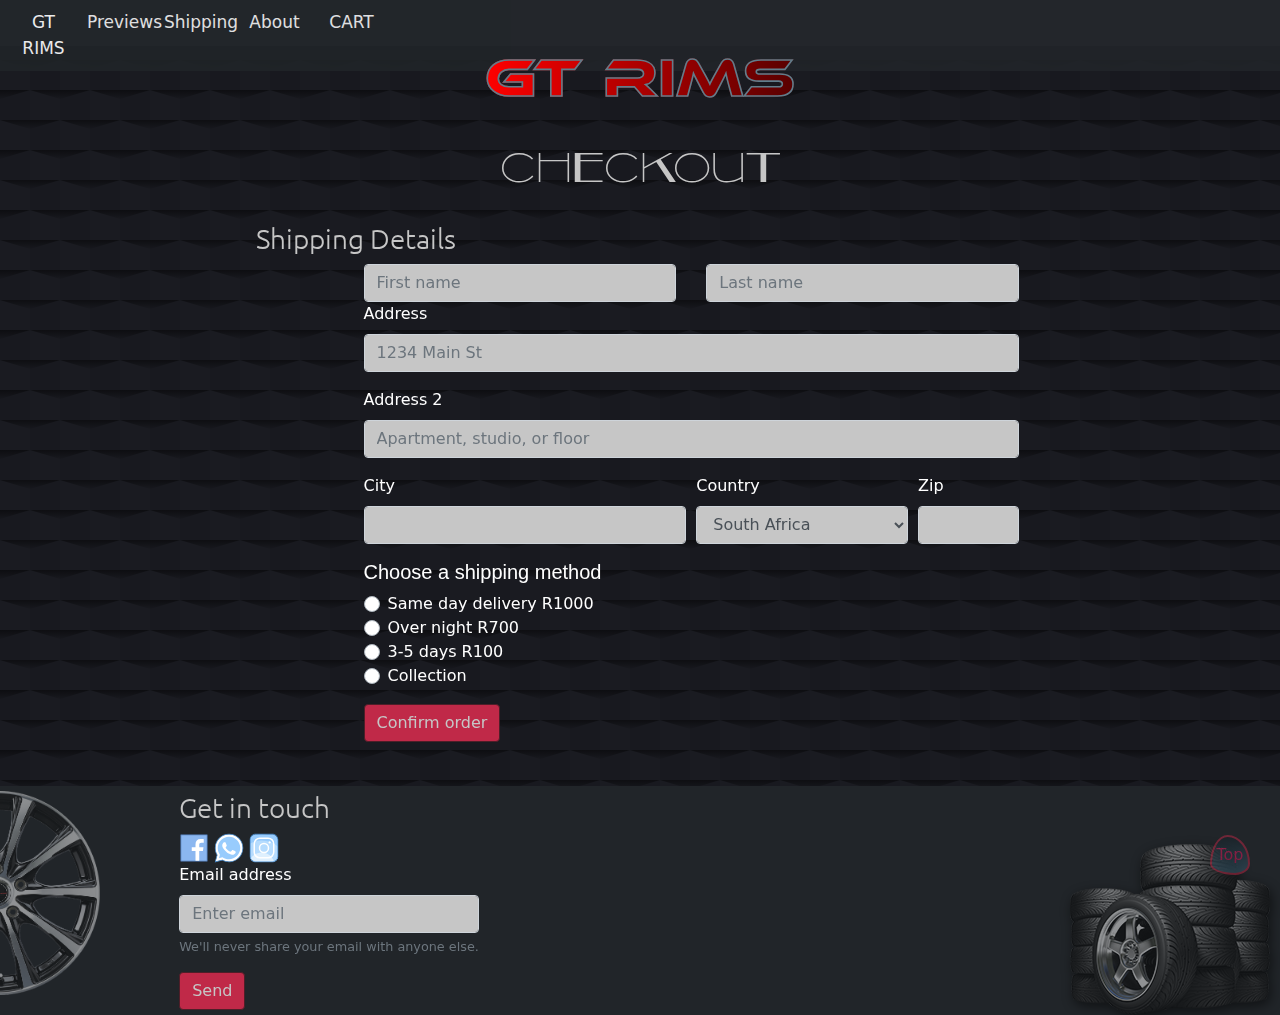
<file: pages/checkout_page/index.html>
<!DOCTYPE html>
<html lang="en">

<head>
   <meta charset="UTF-8">
   <!-- Bootstrap CDN -->
   <link rel="stylesheet" href="https://cdn.jsdelivr.net/npm/bootstrap@4.6.1/dist/css/bootstrap.min.css">
   <script src="https://cdn.jsdelivr.net/npm/jquery@3.6.0/dist/jquery.slim.min.js"></script>
   <script src="https://cdn.jsdelivr.net/npm/popper.js@1.16.1/dist/umd/popper.min.js"></script>
   <script src="https://cdn.jsdelivr.net/npm/bootstrap@4.6.1/dist/js/bootstrap.bundle.min.js"></script>

   <!-- css -->

   <link href="../../allpages.css" rel="stylesheet" type="text/css">
   <link href="./style.css" rel="stylesheet" type="text/css">


   <meta http-equiv="X-UA-Compatible" content="IE=edge">
   <script src="https://cdnjs.cloudflare.com/ajax/libs/jquery/3.3.1/jquery.min.js"></script>
   <meta name="viewport" content="width=device-width, initial-scale=1.0">
   <link href="https://maxcdn.bootstrapcdn.com/font-awesome/4.2.0/css/font-awesome.min.css" rel="stylesheet"
      media="all">
   <link rel="icon" type="image/x-icon" href="../../img/title.png">
   <title>GT RIMS</title>
</head>


<body>
   <div class="background-style">
   </div>
   <!-- Items Container -->
   <div class="main-container" id="enter-site">

      <!-- navigation -->
      <nav class="navbar navbar-expand-lg navbar-dark bg-dark">
         <div class="container-fluid">
            <a class="navbar-brand" href="#enter-site">

            </a>

            <div class="container">
               <div class="topnav">
                  <a href="../catalogue/catalogue.html">GT RIMS</a>
                  <a href="../previews/prev.html">Previews</a>
                  <a href="../shipping/shipping.html">Shipping</a>
                  <a href="../about/about.html">About</a>
                  <a href="../cart_page/index.html">CART</a>
               </div>
            </div>

         </div>

      </nav>
      <!-- Main header & Store Name -->

      <h1 class="main-heading "><a class="headingLink" href="../catalogue/catalogue.html">GT RIMS</a></h1>
      <br>
      <h1 style="text-align: center;">Checkout</h1>
      <br>
      <!-- Main items container / Table -->
      <section class="checkoutPage">

         <h3>Shipping Details</h3>

         <!-- Shipping details form -->
         <form class="sheckoutForm" onsubmit="checkShipping()">
            <div class="row">
               <div class="col">
                  <input type="text" class="form-control" placeholder="First name" required>
               </div>
               <div class="col">
                  <input type="text" class="form-control" placeholder="Last name" required>
               </div>
            </div>
            <div class="form-group">
               <label for="inputAddress">Address</label>
               <input type="text" class="form-control" id="inputAddress" placeholder="1234 Main St" required>
            </div>
            <div class="form-group">
               <label for="inputAddress2">Address 2</label>
               <input type="text" class="form-control" id="inputAddress2" placeholder="Apartment, studio, or floor">
            </div>
            <div class="form-row">
               <div class="form-group col-md-6">
                  <label for="inputCity">City</label>
                  <input type="text" class="form-control" id="inputCity" required>
               </div>
               <div class="form-group col-md-4">
                  <label for="inputState">Country</label>
                  <select id="inputState" class="form-control">
                     <option selected>South Africa</option>

                  </select>
               </div>
               <div class="form-group col-md-2">
                  <label for="inputZip">Zip</label>
                  <input type="text" class="form-control" id="inputZip" required>
               </div>
            </div>
            <div class="total"></div>
            <div class="form-group">
               <h5>Choose a shipping method</h5>
               <div class="custom-control custom-radio">
                  <input type="radio" id="customRadio1" name="customRadio" value="1000"
                     class="custom-control-input R1000">
                  <label class="custom-control-label" for="customRadio1">Same day delivery R1000</label>
               </div>
               <div class="custom-control custom-radio">
                  <input type="radio" id="customRadio2" name="customRadio" value="700"
                     class="custom-control-input R700">
                  <label class="custom-control-label" for="customRadio2">Over night R700</label>
               </div>
               <div class="custom-control custom-radio">
                  <input type="radio" id="customRadio3" name="customRadio" value="100"
                     class="custom-control-input R100">
                  <label class="custom-control-label" for="customRadio3">3-5 days R100</label>
               </div>
               <div class="custom-control custom-radio">
                  <input type="radio" id="customRadio4" name="customRadio" value="0" class="custom-control-input R0"
                     required>
                  <label class="custom-control-label" for="customRadio4">Collection</label>
               </div>
            </div>
            <button type="submit" class="btn btn-primary">Confirm order</button>
         </form>
      </section>
      <br>
   </div>

   <!-- Back to top button -->
   <a href="#" class="back-to-top">Top</a>



   <!-- footer & Email -->
   <footer>
      <form>
         <div class="footer-rim-container">
            <img class="footer-rim" src="../../img/lokism.png" alt="rims">
         </div>
         <h3>Get in touch</h3>
         <a href="#"><img class="social-icon" src="../../img/fb.svg" alt="fb" style="width: 30px;"></a>
         <a href="#"><img class="social-icon" src="../../img/whatsapp.svg" alt="whatsapp" style="width: 30px;"></a>
         <a href="#"> <img class="social-icon" src="../../img/instagram.svg" alt="instagram" style="width: 30px;"></a>
         <div class="form-group">
            <label for="exampleInputEmail1">Email address</label>
            <input type="email" class="form-control" id="exampleInputEmail1" aria-describedby="emailHelp"
               placeholder="Enter email" required>
            <small id="emailHelp" class="form-text text-muted">We'll never share your email with anyone else.</small>
         </div>

         <a href="mailto:email@gtrims.com" class="btn btn-primary">Send</a>

      </form>
      <img class="footer-image" src="../../img/foot.png" alt="tires">
   </footer>
   <script src="./index.js"></script>
</body>

</html>
</file>
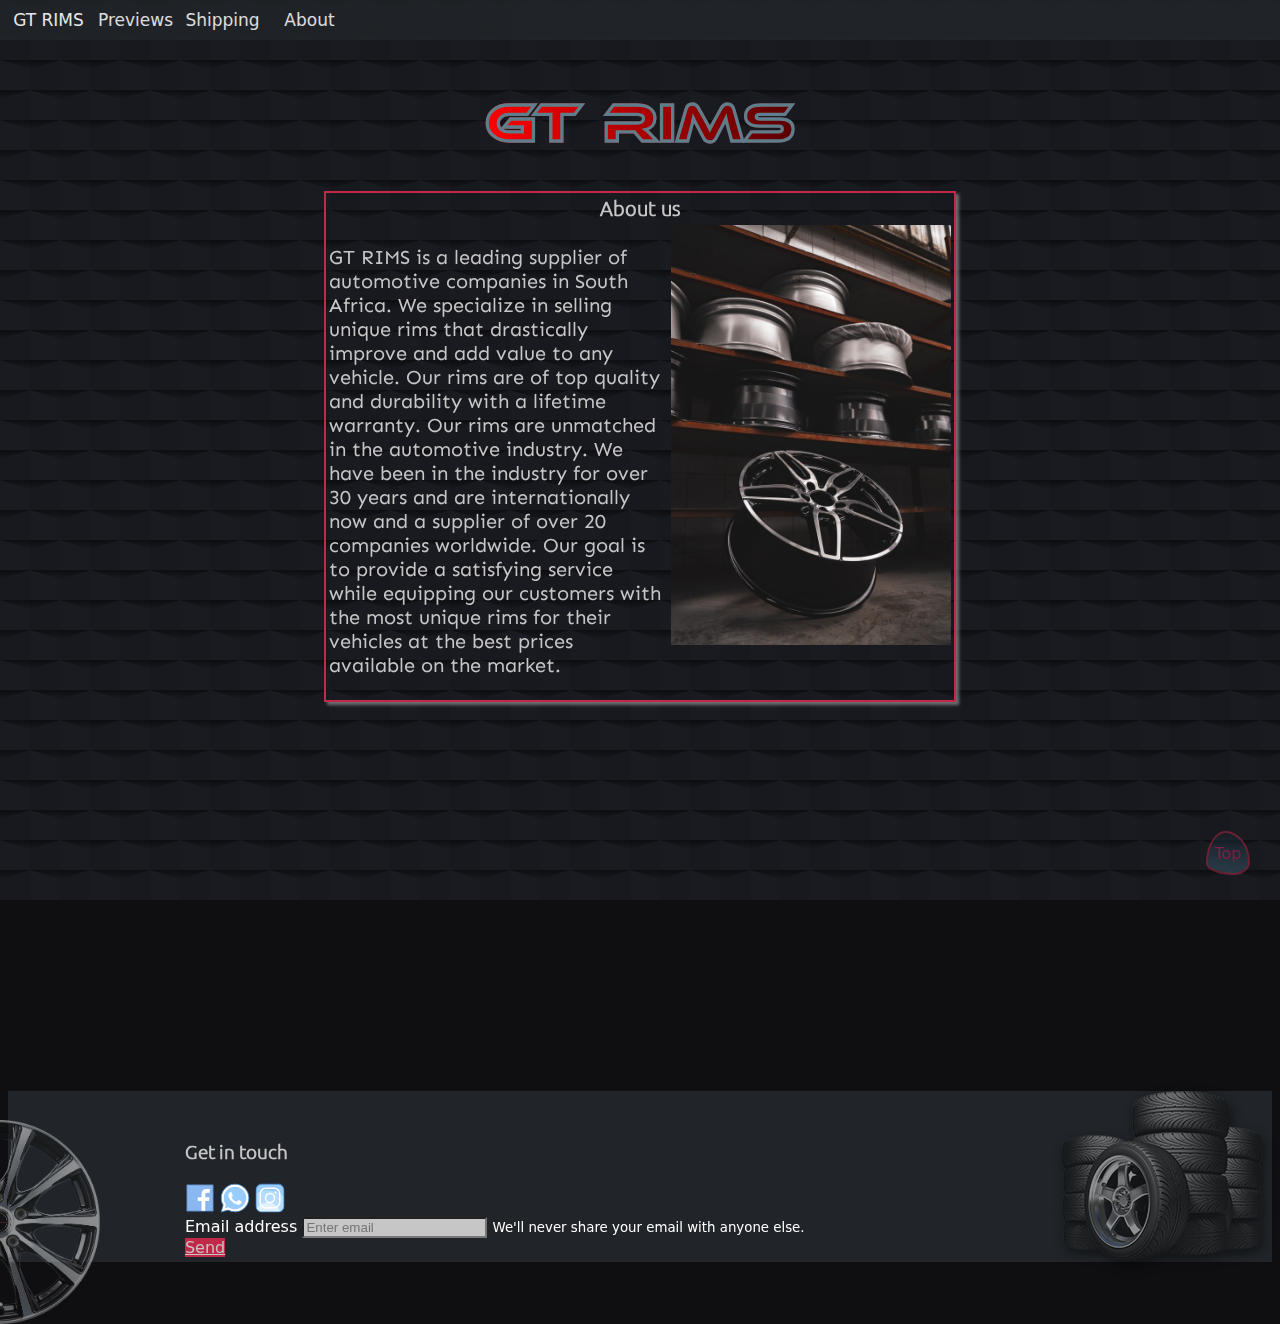
<file: pages/about/about.html>
<!DOCTYPE html>
<html lang="en">

<head>
   <meta charset="UTF-8">
   <!-- Bootstrap CDN -->
   <link href="https://cdn.jsdelivr.net/npm/bootstrap@5.1.3/dist/css/bootstrap.min.css" rel="stylesheet"
      integrity="sha384-1BmE4kWBq78iYhFldvKuhfTAU6auU8tT94WrHftjDbrCEXSU1oBoqyl2QvZ6jIW3" crossorigin="anonymous">

   <!-- css -->

   <link href="../../allpages.css" rel="stylesheet" type="text/css">
   <link href="../pageStyles.css" rel="stylesheet" type="text/css">
   <link href="./styles.css" rel="stylesheet" type="text/css">


   <meta http-equiv="X-UA-Compatible" content="IE=edge">
   <script src="https://cdnjs.cloudflare.com/ajax/libs/jquery/3.3.1/jquery.min.js"></script>
   <meta name="viewport" content="width=device-width, initial-scale=1.0">
   <link href="https://maxcdn.bootstrapcdn.com/font-awesome/4.2.0/css/font-awesome.min.css" rel="stylesheet"
      media="all">
      <link rel="icon" type="image/x-icon" href="../../img/title.png">
   <title>GT RIMS</title>
</head>


<body>
   <div class="background-style">
   </div>
   <!-- Items Container -->
   <div class="main-container" id="enter-site">

      <!-- navigation -->
      <nav class="navbar navbar-expand-lg navbar-dark bg-dark">
         <div class="container-fluid">
            <a class="navbar-brand" href="#enter-site">

            </a>

            <div class="container">
               <div class="topnav">
                  <a href="../catalogue/catalogue.html">GT RIMS</a>
                  <a href="../previews/prev.html">Previews</a>
                  <a href="../shipping/shipping.html">Shipping</a>
                  <a href="../about/about.html">About</a>
               </div>
            </div>

         </div>
      </nav>
      <!-- Main header & Store Name -->
      
         <h1 class="main-heading "><a  class="headingLink" href="../catalogue/catalogue.html">GT RIMS</a></h1>

      <!-- Main items container / Table -->
      <div class="preview-section table-responsive">

         <!-- Photo by <a href="https://unsplash.com/@alanw?utm_source=unsplash&utm_medium=referral&utm_content=creditCopyText">Alan W</a> on <a href="https://unsplash.com/s/photos/dhl?utm_source=unsplash&utm_medium=referral&utm_content=creditCopyText">Unsplash</a> -->
  
         
        <table class="table table-dark aboutTable table-bordered">
           <tr>
              <th>About us</th>
           </tr>
           <tr>
              <td>
               <!-- Photo by <a href="https://unsplash.com/@gearfilms?utm_source=unsplash&utm_medium=referral&utm_content=creditCopyText">José Pinto</a> on <a href="https://unsplash.com/?utm_source=unsplash&utm_medium=referral&utm_content=creditCopyText">Unsplash</a> -->
  
               <img class="van-image img-thumbnail" src="../../img/jose-pinto-yeMpSqF8Z-8-unsplash.jpg" alt="shipping van">
               <p>GT RIMS is a leading supplier of automotive companies in South Africa. We specialize in selling unique rims that drastically improve and add value to any vehicle. Our rims are of top quality and durability with a lifetime warranty. Our rims are unmatched in the automotive industry. We have been in the industry for over 30 years and are internationally now and a supplier of over 20 companies worldwide. Our goal is to provide a satisfying service while equipping our customers with the most unique rims for their vehicles at the best prices available on the market.</p>
              </td>
           </tr>
     
        </table>

      </div>
   </div>

   <!-- Back to top button -->
   <a href="#" class="back-to-top">Top</a>



         <!-- footer -->
   <footer>
      <form>
         <div class="footer-rim-container">
            <img class="footer-rim" src="../../img/lokism.png" alt="rims">
         </div>
         <h3>Get in touch</h3>
         <a href="#"><img class="social-icon" src="../../img/fb.svg" alt="fb" style="width: 30px;"></a>
         <a href="#"><img class="social-icon" src="../../img/whatsapp.svg" alt="whatsapp" style="width: 30px;"></a>
         <a href="#"> <img class="social-icon" src="../../img/instagram.svg" alt="instagram" style="width: 30px;"></a>
         <div class="form-group">
            <label for="exampleInputEmail1">Email address</label>
            <input type="email" class="form-control" id="exampleInputEmail1" aria-describedby="emailHelp"
               placeholder="Enter email" requireds> 
            <small id="emailHelp" class="form-text text-muted">We'll never share your email with anyone else.</small>
         </div>

         <a href="mailto:email@gtrims.com" class="btn btn-primary">Send</a>

      </form>
      <img class="footer-image" src="../../img/foot.png" alt="tires">
   </footer>
</body>

</html>
</file>
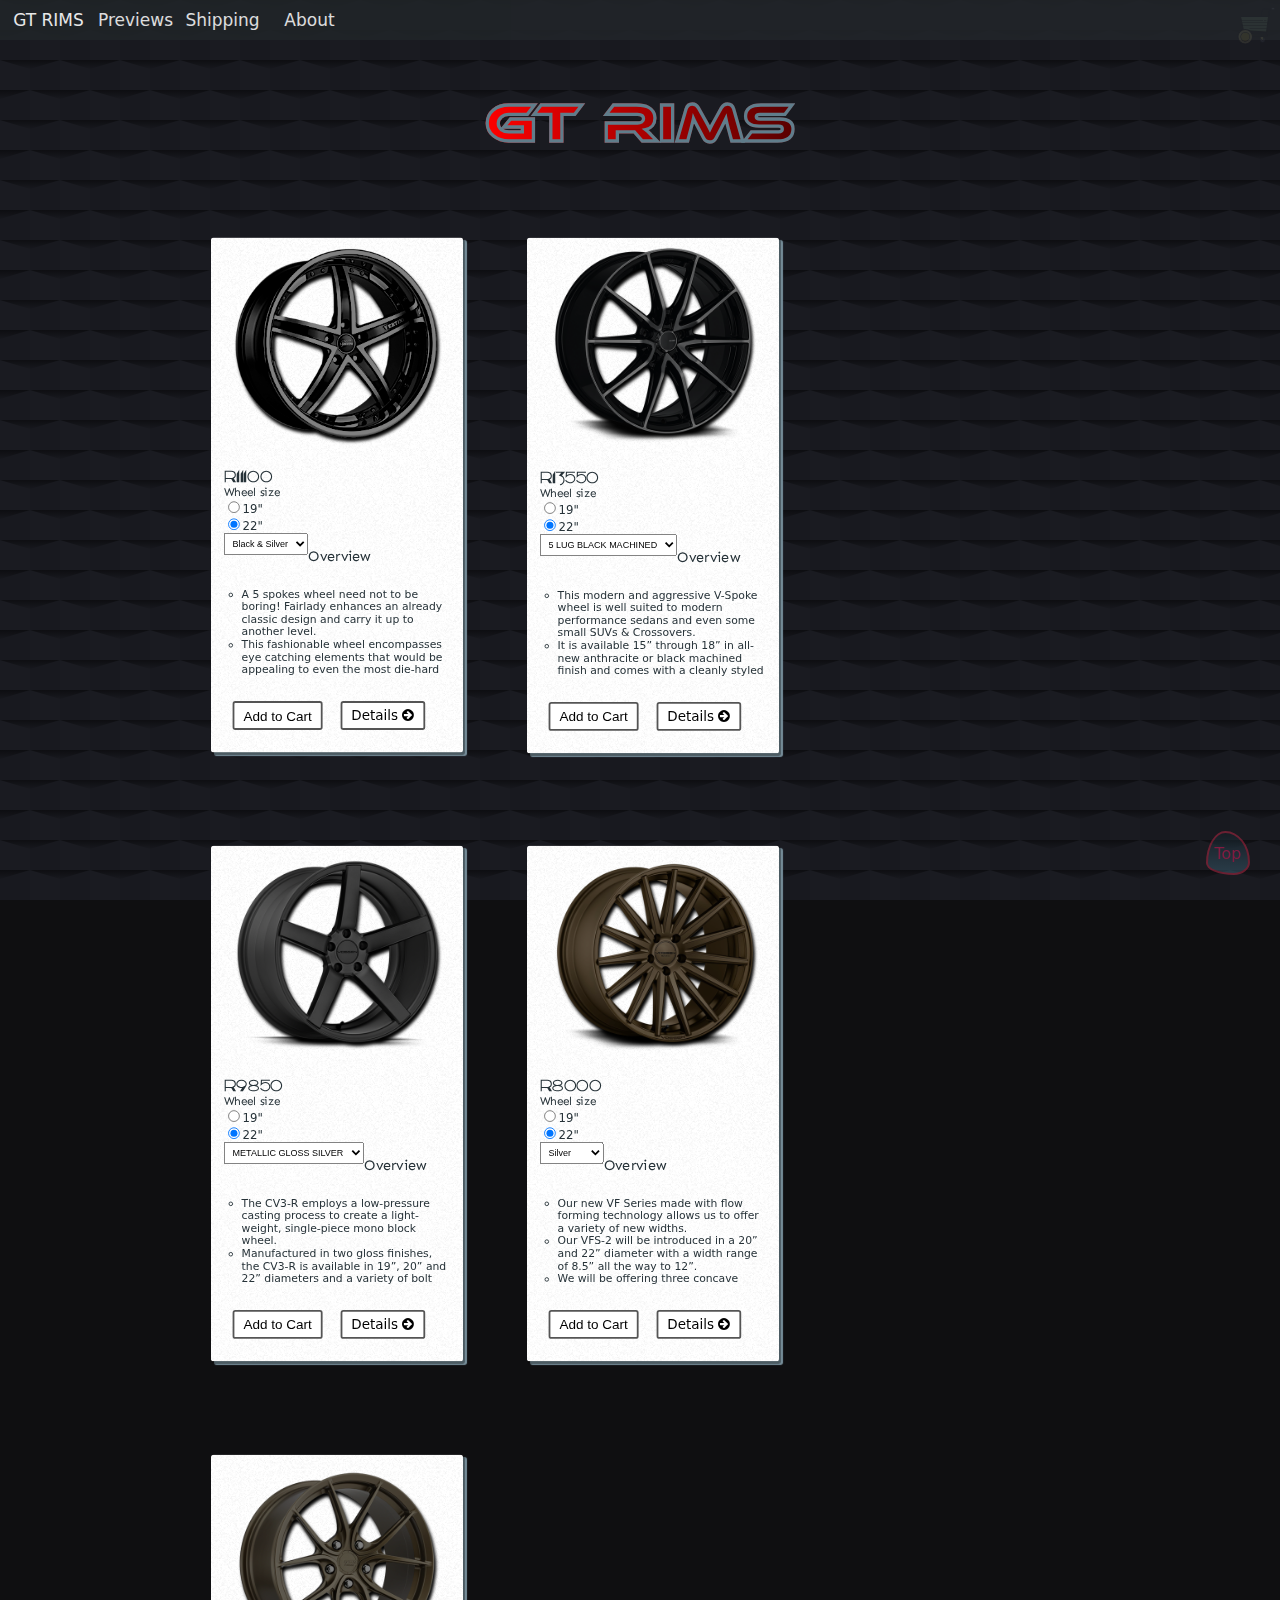
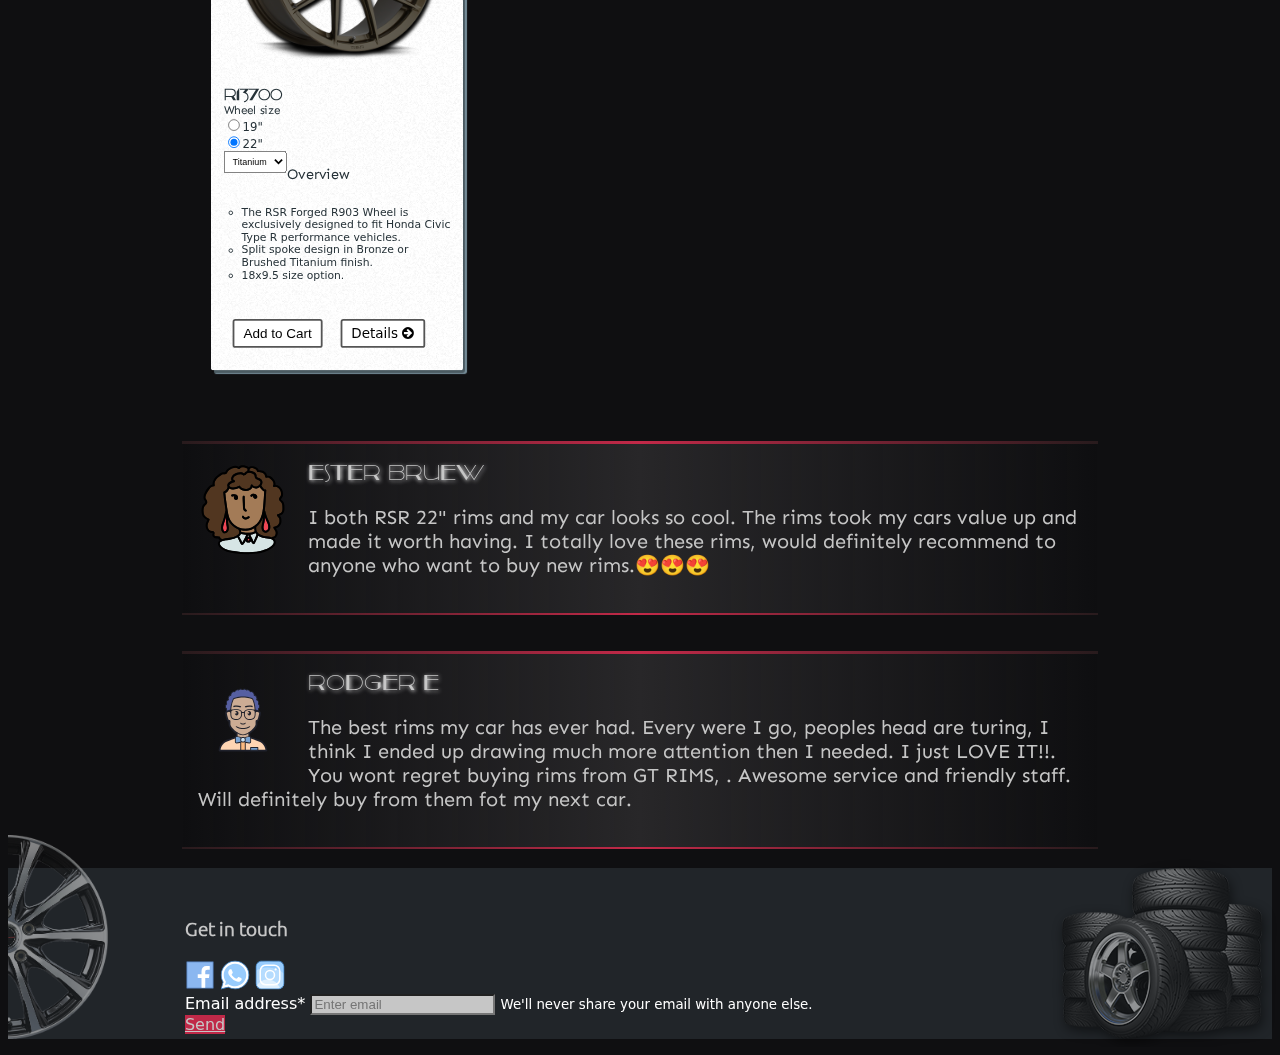
<file: pages/catalogue/catalogue.html>
<!DOCTYPE html>
<html lang="en">

<head>
   <meta charset="UTF-8">
   <!-- Bootstrap CDN -->
   <link href="https://cdn.jsdelivr.net/npm/bootstrap@5.1.3/dist/css/bootstrap.min.css" rel="stylesheet"
      integrity="sha384-1BmE4kWBq78iYhFldvKuhfTAU6auU8tT94WrHftjDbrCEXSU1oBoqyl2QvZ6jIW3" crossorigin="anonymous">

   <!-- css -->

   <link href="../../allpages.css" rel="stylesheet" type="text/css">
   <link href="./styles.css" rel="stylesheet" type="text/css">


   <meta http-equiv="X-UA-Compatible" content="IE=edge">
   <script src="https://cdnjs.cloudflare.com/ajax/libs/jquery/3.3.1/jquery.min.js"></script>
   <meta name="viewport" content="width=device-width, initial-scale=1.0">
   <link href="https://maxcdn.bootstrapcdn.com/font-awesome/4.2.0/css/font-awesome.min.css" rel="stylesheet"
      media="all">
   <link rel="icon" type="image/x-icon" href="../../img/title.png">
   <title>GT RIMS</title>
</head>


<body>
   <div class="background-style">
   </div>
   <!-- Items Container -->
   <div class="main-container" id="enter-site" style="padding-bottom: 0;">

      <!-- navigation -->
      <nav class="navbar navbar-expand-lg navbar-dark bg-dark">
         <div class="container-fluid">
            <div class="container">
               <div class="topnav">
                  <a href="./catalogue.html">GT RIMS</a>
                  <a href="../previews/prev.html">Previews</a>
                  <a href="../shipping/shipping.html">Shipping</a>
                  <a href="../about/about.html">About</a>
               </div>
            </div>

         </div>
         <a class="cartIcon imageLink">
            <img class="cartIcon" src="../../img/cartSVG.svg" alt="cartIcon">
         </a>
      </nav>
      <!-- Main header & Store Name -->
      <h1 class="main-heading"><a class="headingLink" href="#">GT RIMS</a></h1>

      <!-- Main items section -->
      <section class="all-items row justify-content-center">
      </section>
      <section class="all-items row justify-content-center">
         <!-- buyers comment section/ testimonials -->
         <h3 class="item-heading testamonial">What people are saying</h3>
         <table class="test">
            <tr>
               <td>
                  <div class="content-container">

                     <div class="image-frame">
                        <img src="../../img/user.svg" alt="User" style="width:90px">
                     </div>
                     <span>Ester Bruew</span>
                     <p>I both RSR 22" rims and my car looks so cool. The rims took my cars value up and made it worth
                        having. I totally love these rims, would definitely recommend to anyone who want to buy new
                        rims.😍😍😍</p>
                  </div>
               </td>
            </tr>

            <tr>
               <td>
                  <div class="content-container">
                     <div class="image-frame">
                        <img src="../../img/user2.svg" alt="User" style="width:90px">
                     </div>
                     <span>Rodger E</span>
                     <p>The best rims my car has ever had. Every were I go, peoples head are turing, I think I ended up
                        drawing much more attention then I needed. I just LOVE IT!!. You wont regret buying rims from
                        GT RIMS, . Awesome service and friendly staff. Will definitely buy from them fot my next car.
                     </p>
                  </div>
               </td>
            </tr>
         </table>
      </section>


   </div>

   <!-- Back to top button -->
   <a href="#" class="back-to-top">Top</a>

   <!-- footer -->
   <footer>
      <div class="footer-rim-container"><img class="footer-rim" src="../../img/lokism.png" alt="rims"></div>
      <form>
         <h3>Get in touch</h3>
         <a href="#"><img class="social-icon" src="../../img/fb.svg" alt="fb" style="width: 30px;"></a>
         <a href="#"><img class="social-icon" src="../../img/whatsapp.svg" alt="whatsapp" style="width: 30px;"></a>
         <a href="#"><img class="social-icon" src="../../img/instagram.svg" alt="instagram" style="width: 30px;"></a>
         <div class="form-group">
            <label for="exampleInputEmail1">Email address*</label>
            <input type="email" class="form-control" id="exampleInputEmail1" aria-describedby="emailHelp" placeholder="Enter email" required >
            <small id="emailHelp" class="form-text text-muted">We'll never share your email with anyone else.</small>
         </div>

         <a href="mailto:email@gtrims.com" class="btn btn-primary sendEmailBtn">Send</a>

      </form>
      <img class="footer-image" src="../../img/foot.png" alt="tires">
   </footer>
   <script src="./script.js"></script>
</body>

</html>
</file>
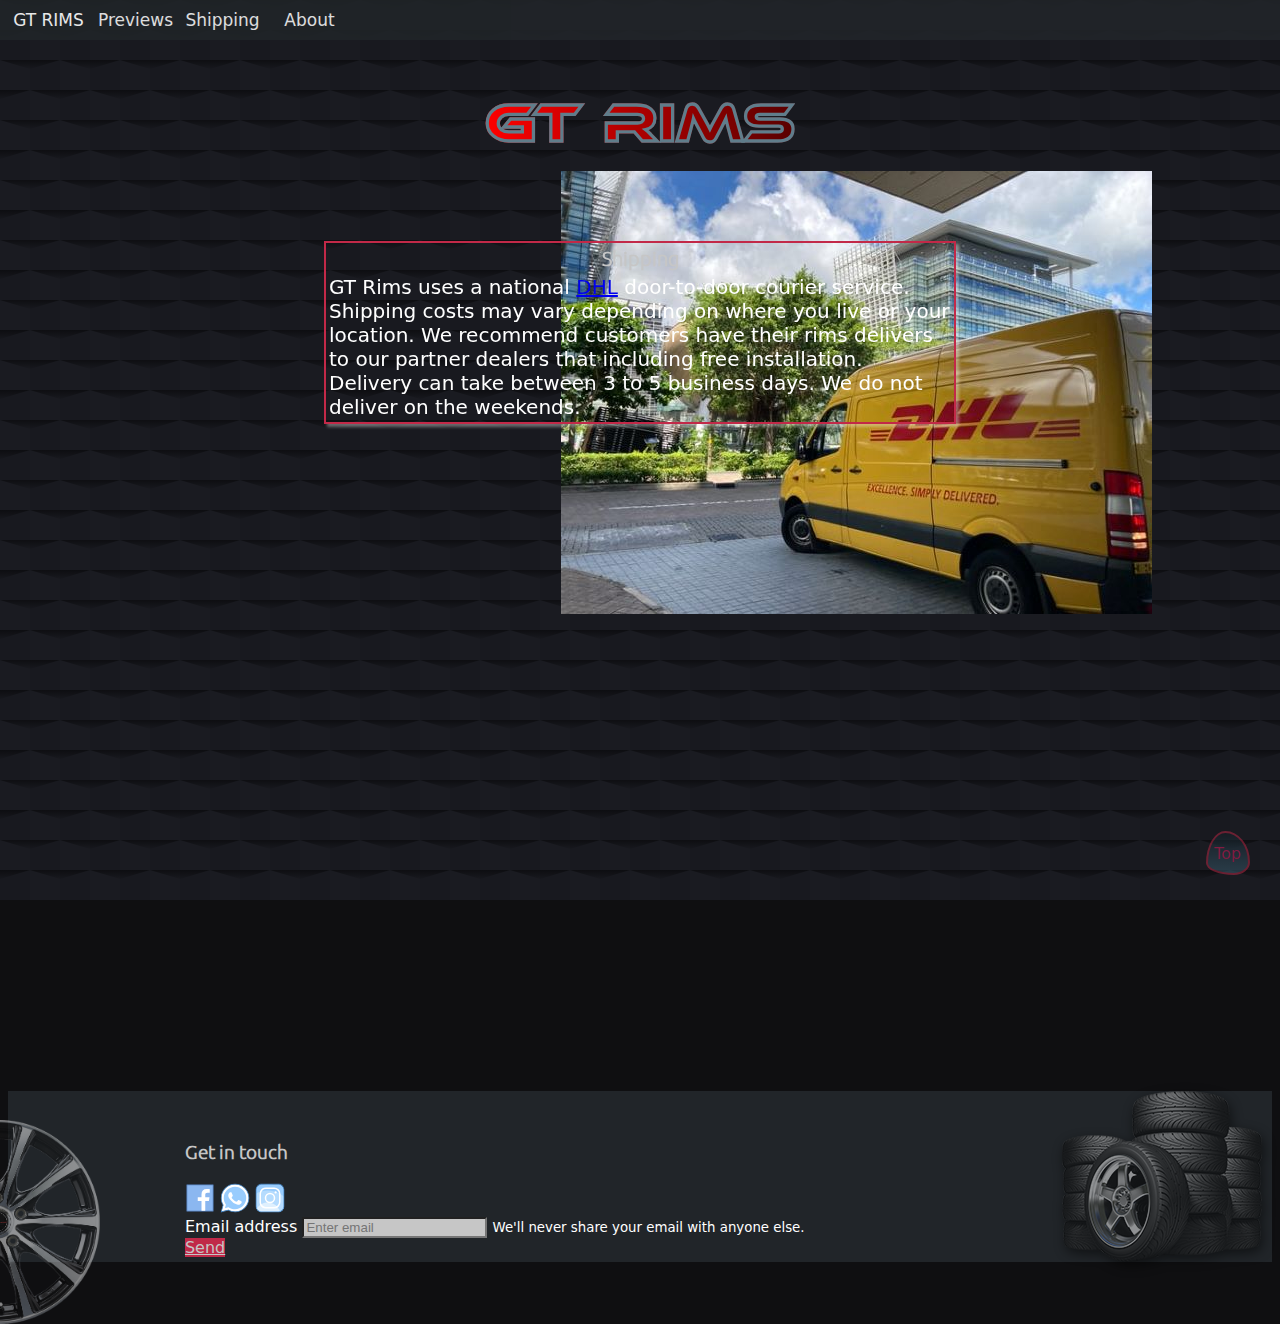
<file: pages/shipping/shipping.html>
<!DOCTYPE html>
<html lang="en">

<head>
   <meta charset="UTF-8">
   <!-- Bootstrap CDN -->
   <link href="https://cdn.jsdelivr.net/npm/bootstrap@5.1.3/dist/css/bootstrap.min.css" rel="stylesheet"
      integrity="sha384-1BmE4kWBq78iYhFldvKuhfTAU6auU8tT94WrHftjDbrCEXSU1oBoqyl2QvZ6jIW3" crossorigin="anonymous">

   <!-- css -->

   <link href="../../allpages.css" rel="stylesheet" type="text/css">
   <link href="../pageStyles.css" rel="stylesheet" type="text/css">
   <link href="./styles.css" rel="stylesheet" type="text/css">


   <meta http-equiv="X-UA-Compatible" content="IE=edge">
   <script src="https://cdnjs.cloudflare.com/ajax/libs/jquery/3.3.1/jquery.min.js"></script>
   <meta name="viewport" content="width=device-width, initial-scale=1.0">
   <link href="https://maxcdn.bootstrapcdn.com/font-awesome/4.2.0/css/font-awesome.min.css" rel="stylesheet"
      media="all">
      <link rel="icon" type="image/x-icon" href="../../img/title.png">
   <title>GT RIMS</title>
</head>


<body>
   <div class="background-style">
   </div>
   <!-- Items Container -->
   <div class="main-container" id="enter-site">

      <!-- navigation -->
      <nav class="navbar navbar-expand-lg navbar-dark bg-dark">
         <div class="container-fluid">
            <a class="navbar-brand" href="#enter-site">

            </a>

            <div class="container">
               <div class="topnav">
                  <a href="../catalogue/catalogue.html">GT RIMS</a>
                  <a href="../previews/prev.html">Previews</a>
                  <a href="#">Shipping</a>
                  <a href="../about/about.html">About</a>
               </div>
            </div>

         </div>
      </nav>
      <!-- Main header & Store Name -->
      <h1 class="main-heading ">
         <a class="headingLink" href="../catalogue/catalogue.html">GT RIMS</a>
      </h1>

      <!-- Main items container / Table -->
      <div class="preview-section table-responsive">

         <!-- Photo by <a href="https://unsplash.com/@alanw?utm_source=unsplash&utm_medium=referral&utm_content=creditCopyText">Alan W</a> on <a href="https://unsplash.com/s/photos/dhl?utm_source=unsplash&utm_medium=referral&utm_content=creditCopyText">Unsplash</a> -->
  
         <img class="van-image img-thumbnail" src="../../img/alsma.jpg" alt="shipping van">
        <table class="table table-dark shippngTable table-bordered">
           <tr>
              <th>Shipping</th>
           </tr>
           <tr>
              <td>
               GT Rims uses a national <a href="https://www.dhl.com/za-en/home.html" target="_blank">DHL</a> door-to-door courier service. Shipping costs may vary depending on where you live or your location.
               We recommend customers have their rims delivers to our partner dealers that including free installation. 
               Delivery can take between 3 to 5 business days. We do not deliver on the weekends.
              </td>
           </tr>
        </table>

      </div>
   </div>

   <!-- Back to top button -->
   <a href="#" class="back-to-top">Top</a>



         <!-- footer -->
   <footer>
      <form>
         <div class="footer-rim-container">
            <img class="footer-rim" src="../../img/lokism.png" alt="rims">
         </div>
         <h3>Get in touch</h3>
         <a href="#"><img class="social-icon" src="../../img/fb.svg" alt="fb" style="width: 30px;"></a>
         <a href="#"><img class="social-icon" src="../../img/whatsapp.svg" alt="whatsapp" style="width: 30px;"></a>
         <a href="#"> <img class="social-icon" src="../../img/instagram.svg" alt="instagram" style="width: 30px;"></a>
         <div class="form-group">
            <label for="exampleInputEmail1">Email address</label>
            <input type="email" class="form-control" id="exampleInputEmail1" aria-describedby="emailHelp"
               placeholder="Enter email" required>
            <small id="emailHelp" class="form-text text-muted">We'll never share your email with anyone else.</small>
         </div>

         <a href="mailto:email@gtrims.com" class="btn btn-primary">Send</a>

      </form>
      <img class="footer-image" src="../../img/foot.png" alt="tires">
   </footer>
</body>

</html>
</file>
<file: allpages.css>
/* 
Downloaded 100% free from:
https://www.dafont.com/architype.font?l[]=10&l[]=1 
*/

@import url('https://fonts.googleapis.com/css2?family=Poppins&family=Sen&display=swap');
/* font-family: 'Poppins', sans-serif;
font-family: 'Sen', sans-serif; */

@font-face {
   font-family: 'architype';
   src: url(./font/architype.ttf);
}

@font-face {
   font-family: 'kilsonburg';
   src: url(./font/kilsonburg.ttf);
}

@font-face {
   font-family: 'ubuntu light';
   src: url(./font/Ubuntu-Light.ttf);
}

@font-face {
   font-family: 'gmc';
   src: url(./font/gmc.ttf);
}

@font-face {
   font-family: 'ressa';
   src: url(./font/Ressa.ttf);
}

@font-face {
   font-family: 'ethnocentric';
   src: url(./font/ethnocentric.otf);
}

body {
   min-width: 350px;
   background-color: #0f0f11;
   justify-content: center;
   min-width: 350px;
   justify-content: center;
   color: white;
   font-family: system-ui, sans-serif;
}


/* 
Downloaded 100% free from:
https://www.dafont.com/architype.font?l[]=10&l[]=1 
*/

@import url('https://fonts.googleapis.com/css2?family=Poppins&family=Sen&display=swap');
/* font-family: 'Poppins', sans-serif;
font-family: 'Sen', sans-serif; */

@font-face {
   font-family: 'architype';
   src: url(./font/architype.ttf);
}

@font-face {
   font-family: 'kilsonburg';
   src: url(./font/kilsonburg.ttf);
}

@font-face {
   font-family: 'ubuntu light';
   src: url(./font/Ubuntu-Light.ttf);
}

@font-face {
   font-family: 'gmc';
   src: url(./font/gmc.ttf);
}

@font-face {
   font-family: 'ressa';
   src: url(./font/Ressa.ttf);
}

@font-face {
   font-family: 'ethnocentric';
   src: url(./font/ethnocentric.otf);
}


.background-style {
   background-image: url(./img/squares.svg);
   background-repeat: repeat;
   background-position: inherit;
   position:fixed;
   width: 100%;
   background-size: 60px;
   height: 100%;
   top: 0;
   left: 0;
   overflow: auto;
   animation: bkc 5s infinite;
   z-index: -2;
   background-blend-mode: luminosity;
}

@keyframes bkc {
   0% {background-color:#16181b;}
   50% {background-color: #ffffff;}
    100% { background-color:#16181b;}
 }
 


.main-container {
   display: flex;
   flex-direction: column;
   align-items: center;
}


/* 
========================
Nav bar
========================
*/
/* bootstrap nav section */
.bg-dark {
   width: 100%;
   height: 46px;
}

/* Fixed nav menu */
.container {
   position: fixed;
   width: 100% !important;
   max-width: 100%;
   top: 0px;
   left: 0;
   z-index: 2;
   opacity: .9;
   padding: 0;
   transition: .3s;
   overflow: hidden;
   background-color: #212529;
   margin: 0;
}

@media only screen and (max-width: 935px) {
.container {
   
   width: 88px;
}
}

/* Navbar links */
.topnav a {
   float: left;
   color: #f2f2f2;
   text-align: center;
   padding-left: 0px;
   text-decoration: none;
   font-size: 17px;
   width: 77px;
   padding: 10px 0px 10px 10px;
   font-size: 17px;
   transition: .3s ease-in;

}

.topnav a:hover {
   transition: .1s cubic-bezier(0.55, 0.06, 0.68, 0.19);
   color: #ffffff;
   font-weight: 500;
}

.navbar-brand {
   margin-top: 20px;
}

.container-fluid {
   height: 40px;
}


/* 
========================
Typography
========================
*/

.main-heading {
   position: sticky;
   top: -10px;
   z-index: 3;
   font-family: 'ethnocentric', sans-serif;
   text-align: center;
   font-size: 3.35rem;
   animation: colorMove 20s ease infinite;
   -webkit-animation: colorMove 20s ease infinite;
   background: linear-gradient(270deg, #ff0000, #050000, #ff0000);
   background-clip: text;
   -webkit-background-clip: text;
   -webkit-text-fill-color: transparent;
   -webkit-text-stroke: 0.1rem #607d8b;
   background-size: 300% 300%;
   transition: .3;

}

.headingLink {
   text-decoration: none ;
   color: #b5b5b5;
   transition: .6s;
}


.headingLink:hover {

   color: #fff;
}


@media only screen and (max-width: 520px) {
   .main-heading {
      left: 80%;
      font-size: 2.75rem;
   }
}

@keyframes colorMove {
   0% {
      background-position: 0% 50%
   }

   50% {
      background-position: 100% 50%
   }

   100% {
      background-position: 0% 50%
   }

}


ul li {
   list-style-type: circle;
}

h1,
h2 {
   font-family: 'kilsonburg';
   color: #c6c6c6;
}

h3, th {
   font-family: 'ubuntu light';
   color: #c6c6c6!important;
}

h5 {
   font-family: 'kilsonburg';
}

p {
   font-family: 'Sen', sans-serif;
}

tr {
   font-size: 1.25rem;
}

/* 
========================
Footer
========================
*/

footer {
   background-color: #212529;
   display: flex;
   flex-direction: row;
   align-items: flex-end;
   justify-content: space-between;

   width: 100%;
}

.btn-primary a {
   text-decoration: none;
   color: white;

}

form {
   margin: 5px;
   margin-left: 14%;
}
form a {
   color: transparent;
}

.btn-primary {
   color: #c6c6c6;
}


.footer-image {
   filter: drop-shadow(2px 4px 6px black);
   opacity: 0.5;
   margin-right: 10px;

}

.footer-rim-container {
   position: absolute;
   width: 124px;
   height: 204px;
   overflow: hidden;
}

.footer-rim {
   position: absolute;
   width: 204px;
   left: -104px;
   top: 0px;
   transition: .3s;
   -webkit-animation: rotate-90-cw 180s linear infinite both;
   animation: rotate-90-cw 180s linear infinite both;
   opacity: .5;

}

@media only screen and (max-width: 730px) {
   .footer-rim{
      display: none;
   }

   .footer-image {
      width: 132px;
   }
}


.footer-rim:hover {
   left: -92px;
}

.form-control:focus {
   border-color: #bf2847;
   box-shadow: 0 0 0 0.25rem rgb(177 39 67 / 29%);
}

.btn-primary {
   background-color: #c02948;
   border-color: #4f1e28;
}

.btn-primary:hover {
   background-color: #4f1e28;
   border-color: #c02948;
}

.btn-primary:focus {
   background-color: #4f1e28;
   border-color: #c02948;
   box-shadow: 0 0 0 0.25rem rgb(153 38 61);

}

.btn-primary:active {
   background-color: #4f1e28;
   border-color: #c02948;
}

.social-icon {
   transition: .2s;
}

.social-icon:hover {
   transform: translateY(-3px);
}

/**
 * ----------------------------------------
 * animation rotate-90-cw
 * ----------------------------------------
 */
@-webkit-keyframes rotate-90-cw {
   0% {
      -webkit-transform: rotate(0);
      transform: rotate(0);
   }

   100% {
      -webkit-transform: rotate(360deg);
      transform: rotate(360deg);
   }
}

@keyframes rotate-90-cw {
   0% {
      -webkit-transform: rotate(0);
      transform: rotate(0);
   }

   100% {
      -webkit-transform: rotate(360deg);
      transform: rotate(360deg);
   }
}

/* 
========================
to top
========================
*/

.back-to-top {
   color: #e91e63;
   border: 2px solid #be2947;
   width: 40px;
   height: 40px;
   border-radius: 44% 56% 37% 63% / 73% 71% 29% 27%;
   display: flex;
   align-items: center;
   justify-content: center;
   text-decoration: none;
   position: fixed;
   bottom: 25px;
   opacity: .5;
   right: 30px;
   transition: .3s;
   background: linear-gradient(to bottom, #16222a, #3a6073);
   z-index: 1;

}

.back-to-top:hover {
   position: fixed;
   color: white;

   /* https://9elements.github.io/fancy-border-radius/ */
   border-radius: 30% 70% 69% 31% / 25% 54% 46% 75%  ;


}


/* 
========================
Buttons
========================
*/
 

        .myBtn {
            background-color: #4CAF50;
            border: none;
            color: white;
            padding: 5px 10px;
            width: fit-content;
            text-align: center;
            display: inline-block;
            border-radius: 3px;
            font-size: 15px;
            margin: 10px 10px;
            transition-duration: 0.3s;
            cursor: pointer;
        }
        .myBtn {
         text-decoration: none;
        }

        .myBtn:active {
         transform: scale(.9);
        }
        
        .myBtn1 {
          background-color: white; 
          color: black; 
          border: 2px solid #4CAF50;
        }
        
        .myBtn1:hover {
          background-color: #4CAF50;
          color: white;
        }
        
        .myBtn2 {
          background-color: white; 
          color: black; 
          border: 2px solid #C22948;
        }
        
        .myBtn2:hover {
          background-color: #C22948;
          color: white;
        }

        
        
        .myBtn3 {
          background-color: white; 
          color: black; 
          border: 2px solid #f44336;
        }
        
        .myBtn3:hover {
          background-color: #f44336;
          color: white;
        }
        
        .myBtn4 {
          background-color: white;
          color: black;
          border: 2px solid #e7e7e7;
        }
        
        .myBtn4:hover {background-color: #e7e7e7;}
        
        .myBtn5 {
          background-color: white;
          color: black;
          border: 2px solid #555555;
        }
        
        .myBtn5:hover {
          background-color: #555555;
          color: white;
        }
        


.img-thumbnail {
   background-color: transparent!Important;
   border-width: .25rem!important;
}

.form-control {
   background-color: #c6c6c6!important;
}
</file>
<file: pages/checkout_page/style.css>
.checkoutPage {
   width: 60%;
}

.footer-rim-container {
   position: absolute;
   width: 124px;
   height: 204px;
   overflow: hidden;
   left: 0;
}

.total {
   font-size: 30px;
   width: 100%;
   text-align: right;
}

h5 {
   font-family:'Segoe UI', Tahoma, Geneva, Verdana, sans-serif
}

.sheckoutForm {
   margin-bottom: 20px;
}

.secondForm {
   margin-bottom: 50px;
}
</file>
<file: pages/pageStyles.css>
table {
  width: 50%;
}

.all-items-container {
  height: 100vh;
}


.main-container {
  padding-bottom: 0;
}

.preview-section {
  height: 100vh;
  display: flex;
  align-items: center;
  flex-direction: column;
}


.preview-section h1 {
  -webkit-animation: slide-in-elliptic-left-fwd 2s cubic-bezier(0.250, 0.460, 0.450, 0.940) 1.5s both;
  animation: slide-in-elliptic-left-fwd 2s cubic-bezier(0.250, 0.460, 0.450, 0.940) 1.5s both;

}


.robot {
  width: 100%;
  -webkit-animation: fade-in 2s cubic-bezier(0.390, 0.575, 0.565, 1.000) 1s both;
  animation: fade-in 2s cubic-bezier(0.390, 0.575, 0.565, 1.000) 1s both;
}


.robot img {
  opacity: .5;
  transition: .3s;
  width: 200px;
}

.robot img:hover {
  opacity: 1;
}

.footer-rim-container {
  left: 0;
 
}

/* ----------------------------------------------
 * Generated by Animista on 2022-4-16 21:45:35
 * Licensed under FreeBSD License.
 * See http://animista.net/license for more info. 
 * w: http://animista.net, t: @cssanimista
 * ---------------------------------------------- */

/**
 * ----------------------------------------
 * animation fade-in
 * ----------------------------------------
 */
@-webkit-keyframes fade-in {
  0% {
    opacity: 0;
  }

  100% {
    opacity: 1;
  }
}

@keyframes fade-in {
  0% {
    opacity: 0;
  }

  100% {
    opacity: 1;
  }
}

/**
 * ----------------------------------------
 * @animation slide-in-elliptic-left-fwd 
 * ----------------------------------------
 */
@-webkit-keyframes slide-in-elliptic-left-fwd {
  0% {
    -webkit-transform: translateX(-800px) rotateY(30deg) scale(0);
    transform: translateX(-800px) rotateY(30deg) scale(0);
    -webkit-transform-origin: -100% 50%;
    transform-origin: -100% 50%;
    opacity: 0;
  }

  100% {
    -webkit-transform: translateX(0) rotateY(0) scale(1);
    transform: translateX(0) rotateY(0) scale(1);
    -webkit-transform-origin: 1800px 50%;
    transform-origin: 1800px 50%;
    opacity: 1;
  }
}

@keyframes slide-in-elliptic-left-fwd {
  0% {
    -webkit-transform: translateX(-800px) rotateY(30deg) scale(0);
    transform: translateX(-800px) rotateY(30deg) scale(0);
    -webkit-transform-origin: -100% 50%;
    transform-origin: -100% 50%;
    opacity: 0;
  }

  100% {
    -webkit-transform: translateX(0) rotateY(0) scale(1);
    transform: translateX(0) rotateY(0) scale(1);
    -webkit-transform-origin: 1800px 50%;
    transform-origin: 1800px 50%;
    opacity: 1;
  }
}


/**
 * ----------------------------------------
 * animation flicker-3
 * ----------------------------------------
 */
@-webkit-keyframes flicker-3 {

  0%,
  100% {
    opacity: 1;
  }

  32.98% {
    opacity: 1;
  }

  33% {
    opacity: 0;
  }

  34% {
    opacity: 0;
  }

  34.02% {
    opacity: 1;
  }

  34.98% {
    opacity: 1;
  }

  35% {
    opacity: 0;
  }

  35.9% {
    opacity: 0;
  }

  35.92% {
    opacity: 1;
  }

  38.98% {
    opacity: 1;
  }

  39% {
    opacity: 0;
  }

  39.8% {
    opacity: 0;
  }

  39.82% {
    opacity: 1;
  }

  83.98% {
    opacity: 1;
  }

  84% {
    opacity: 0;
  }

  84.9% {
    opacity: 0;
  }

  84.92% {
    opacity: 1;
  }
}

@keyframes flicker-3 {

  0%,
  100% {
    opacity: 1;
  }

  32.98% {
    opacity: 1;
  }

  33% {
    opacity: 0;
  }

  34% {
    opacity: 0;
  }

  34.02% {
    opacity: 1;
  }

  34.98% {
    opacity: 1;
  }

  35% {
    opacity: 0;
  }

  35.9% {
    opacity: 0;
  }

  35.92% {
    opacity: 1;
  }

  38.98% {
    opacity: 1;
  }

  39% {
    opacity: 0;
  }

  39.8% {
    opacity: 0;
  }

  39.82% {
    opacity: 1;
  }

  83.98% {
    opacity: 1;
  }

  84% {
    opacity: 0;
  }

  84.9% {
    opacity: 0;
  }

  84.92% {
    opacity: 1;
  }
}


footer {
  margin-top: 0px;
}
</file>
<file: pages/about/styles.css>
.aboutTable {
   width: 50%;
   border: 2px solid #C22948;
   box-shadow: 3px 3px 3px #ffffff5e;
   color: #c6c6c6 !important;
}

.van-image {
   width: 45%;
   float: right;
       margin: 0 0 0 10px;
}

.footer-rim-container {
   left: 0;
 
}
</file>
<file: pages/catalogue/styles.css>
/* 
========================
product container styles 
========================
*/


.item-container {
   display: flex;
   flex-direction: column;
   background-color: #ffffff;
   color: #263238;
   background-image: url(../../img/bg.png);
   background-repeat: repeat;
   background-size: initial;
   background-position: inherit;
   margin: 18px;
   box-shadow: 0.125rem 0.125rem 0.063rem 0px #0000005e, 0.213rem 0.213rem 0.063rem 0px #78909c;
   border-radius: 3px;
   border-radius: 3px;
   text-align: center;
   flex-wrap: wrap;
   align-items: center;
   width: 280px;
   position: relative;
   min-width: 280px;
   height: auto;
   transition: .3s;
   float: left;
   transform: scale(0.9);
}

.item-container:hover {
   background-image: none;
}

.all-items {
   width: 73%;
   margin: auto;


}

.price {
   width: 100%;
   text-align: left;
   margin: 0;
   font-family: 'kilsonburg';
   font-weight: 700;
}

.description-container {
   width: 90%;
   display: flex;
   flex-direction: row;
   flex-wrap: wrap;
   justify-content: space-evenly;
   justify-content: flex-start;
   padding: 15px 0px;
   margin: 0;
}

.h2-heading {
   margin-bottom: 0px;
}

/* 
========================
Product name-heading
========================
*/
.item-heading {
   font-family: 'ubuntu light', sans-serif;
   text-align: left;
   width: 90%;
   margin: 0;
}

.contentContainer {
   text-align: left;
   width: 90%;
}

.p_tagOne {
   margin: 10px 0px;
}

/* 
   ==============================
   Product Description
   ==============================
    */

.description-heading {
   margin-bottom: 0.625rem;
}

.img-thumbnail {
   background-color: transparent;
   border-bottom: 0px;
   border-radius: 0;
   transition: .3s;
   border: 0;
   height: 15rem;

}

.img-thumbnail:hover {
   border-bottom: 5px solid #dee2e6;
   border-radius: 1.25rem;
   transition: .3s;
   border: 0;
   /* border-bottom: 3px solid #dee2e6; */

}

.item-description {
   height: 100px;
   overflow: hidden;
   overflow-x: hidden;
   padding-left: 20px;
}

.item-description:hover {
   overflow: scroll;
   overflow-x: hidden;
}

.item-description li {
   text-align: left;
   font-size: 12px;
}

/* 
   ================
   Product Image 
   ================
   */

.product-image {
   width: 230px;
   filter: brightness(0.5) drop-shadow(2px 4px 2px black);
   transition: 0.3s;
   padding: 2px;
   border: 2px solid #ff000000;
}

.product-image:hover {
   width: 240px;
   filter: brightness(1) drop-shadow(2px 4px 6px black);
   transition: 0.3s;
}

/* 
   ========================
   Forms
   ========================
   */
.wheel-size {
   margin: 0;
   font-size: small;
}

.form-check {
   margin-bottom: 0;
   font-size: small;
   width: 100%;
   text-align: left;
}

.form-select {
   padding: 5px;
   font-size: x-small;
   height: 25px;
}

/* 
   ========================
   Testimonials
   ========================
   */

.testamonial {
   margin-top: 50px;
}

.content-container {
   background: linear-gradient(270deg, #50545700, #282729, #50545700);
   border-top: 3px solid transparent;
   border-bottom: 2px solid transparent;
   border-image: linear-gradient(to left, #1d1a1a 0%, #C22948 50%, #1d1a1a 100%) 30 stretch;
   padding: 16px;
   margin: 16px 0;
   color: #c6c6c6;
}

.content-container:hover {
   background-color: rgba(128, 128, 128, 0.116);
}

.test img {
   float: left;
   margin-right: 20px;
   margin-top: 5px;
}


.test span {
   font-size: 20px;
   margin-right: 15px;
   font-family: 'kilsonburg';
   text-shadow: 1px 1px 4px #ffffff;
}

.test tr {
   margin-bottom: 10px;
}

/* @media (max-width: 500px) {
   .test {
      text-align: center;
   }

   .test img {
      margin: auto;
      float: none;
      display: block;
   }
}; */

/* 
========================
Cart SVG
========================
*/


.cartIcon {
   width: 50px;
    z-index: 2;
    position: fixed;
    right: 0;
    top: 0;
    opacity: .3;
}

.showIcon {
   filter: drop-shadow(0px 0px 2px white);
   opacity: 1;
   transition: .3;
}

.showIcon:hover {
   transform: scale(.98);
   transition: .3;
}

.showIcon:active {
   transform: scale(.95);
   transition: .3;
}

.shake-bottom {
   filter: drop-shadow(0px 0px 2px white);
   opacity: 1;
   transition: .3;
	-webkit-animation: shake-bottom 0.8s cubic-bezier(0.455, 0.030, 0.515, 0.955)  both;
	        animation: shake-bottom 0.8s cubic-bezier(0.455, 0.030, 0.515, 0.955)  both;
}


/**
 * ----------------------------------------
 * animation shake-bottom
 * ----------------------------------------
 */
 @-webkit-keyframes shake-bottom {
   0%,
   100% {
     -webkit-transform: rotate(0deg);
             transform: rotate(0deg);
     -webkit-transform-origin: 50% 100%;
             transform-origin: 50% 100%;
   }
   10% {
     -webkit-transform: rotate(2deg);
             transform: rotate(2deg);
   }
   20%,
   40%,
   60% {
     -webkit-transform: rotate(-4deg);
             transform: rotate(-4deg);
   }
   30%,
   50%,
   70% {
     -webkit-transform: rotate(4deg);
             transform: rotate(4deg);
   }
   80% {
     -webkit-transform: rotate(-2deg);
             transform: rotate(-2deg);
   }
   90% {
     -webkit-transform: rotate(2deg);
             transform: rotate(2deg);
   }
 };
 @keyframes shake-bottom {
   0%,
   100% {
     -webkit-transform: rotate(0deg);
             transform: rotate(0deg);
     -webkit-transform-origin: 50% 100%;
             transform-origin: 50% 100%;
   }
   10% {
     -webkit-transform: rotate(2deg);
             transform: rotate(2deg);
   }
   20%,
   40%,
   60% {
     -webkit-transform: rotate(-4deg);
             transform: rotate(-4deg);
   }
   30%,
   50%,
   70% {
     -webkit-transform: rotate(4deg);
             transform: rotate(4deg);
   }
   80% {
     -webkit-transform: rotate(-2deg);
             transform: rotate(-2deg);
   }
   90% {
     -webkit-transform: rotate(2deg);
             transform: rotate(2deg);
   }
 }
</file>
<file: pages/shipping/styles.css>
.shippngTable {
   width: 50%;
   z-index: 1;
   margin-top: 50px;
   border: 2px solid #C22948;
   box-shadow: 3px 3px 3px #ffffff5e;
}

.van-image {
   position: absolute;
    z-index: 0;
    right: 0;
    margin-right: calc(100vw - 90%);
    top: 19%;
}

.footer-rim-container {

}

.main-heading {
   z-index: 2;
}
</file>
